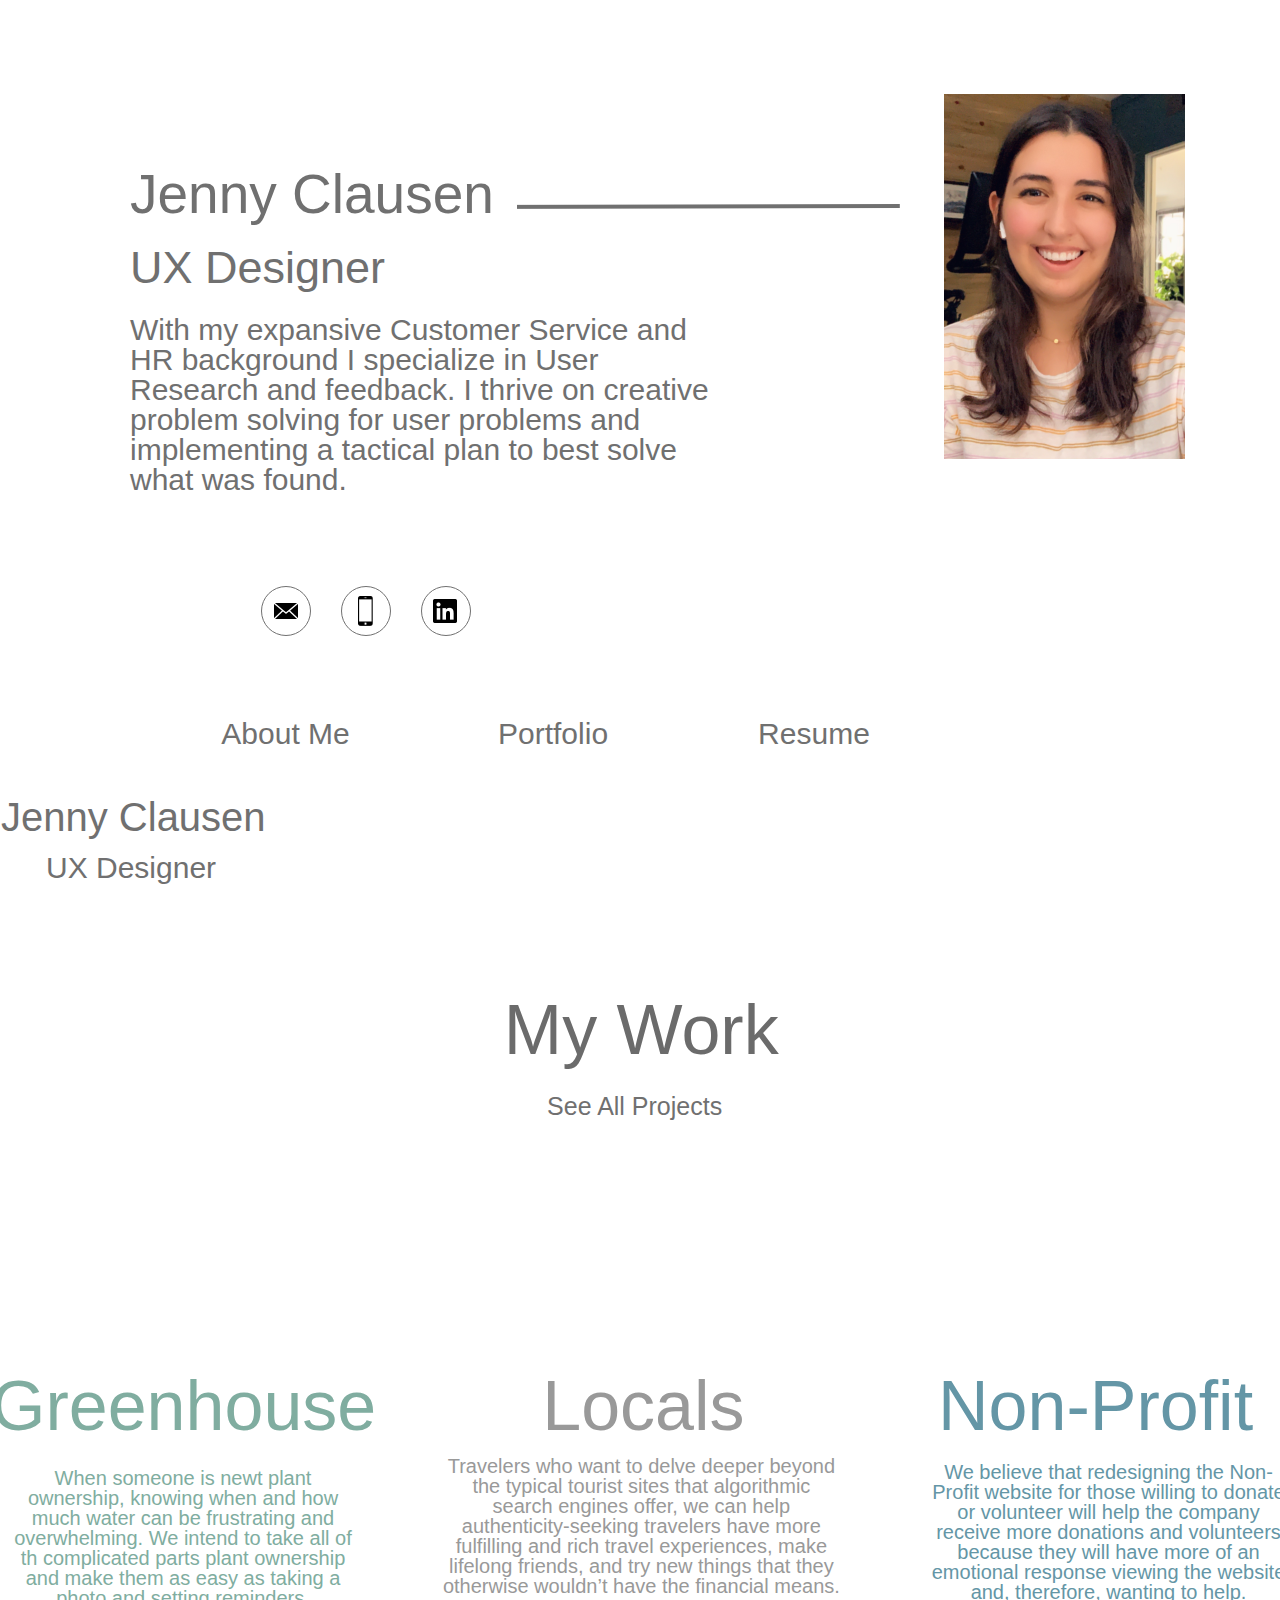
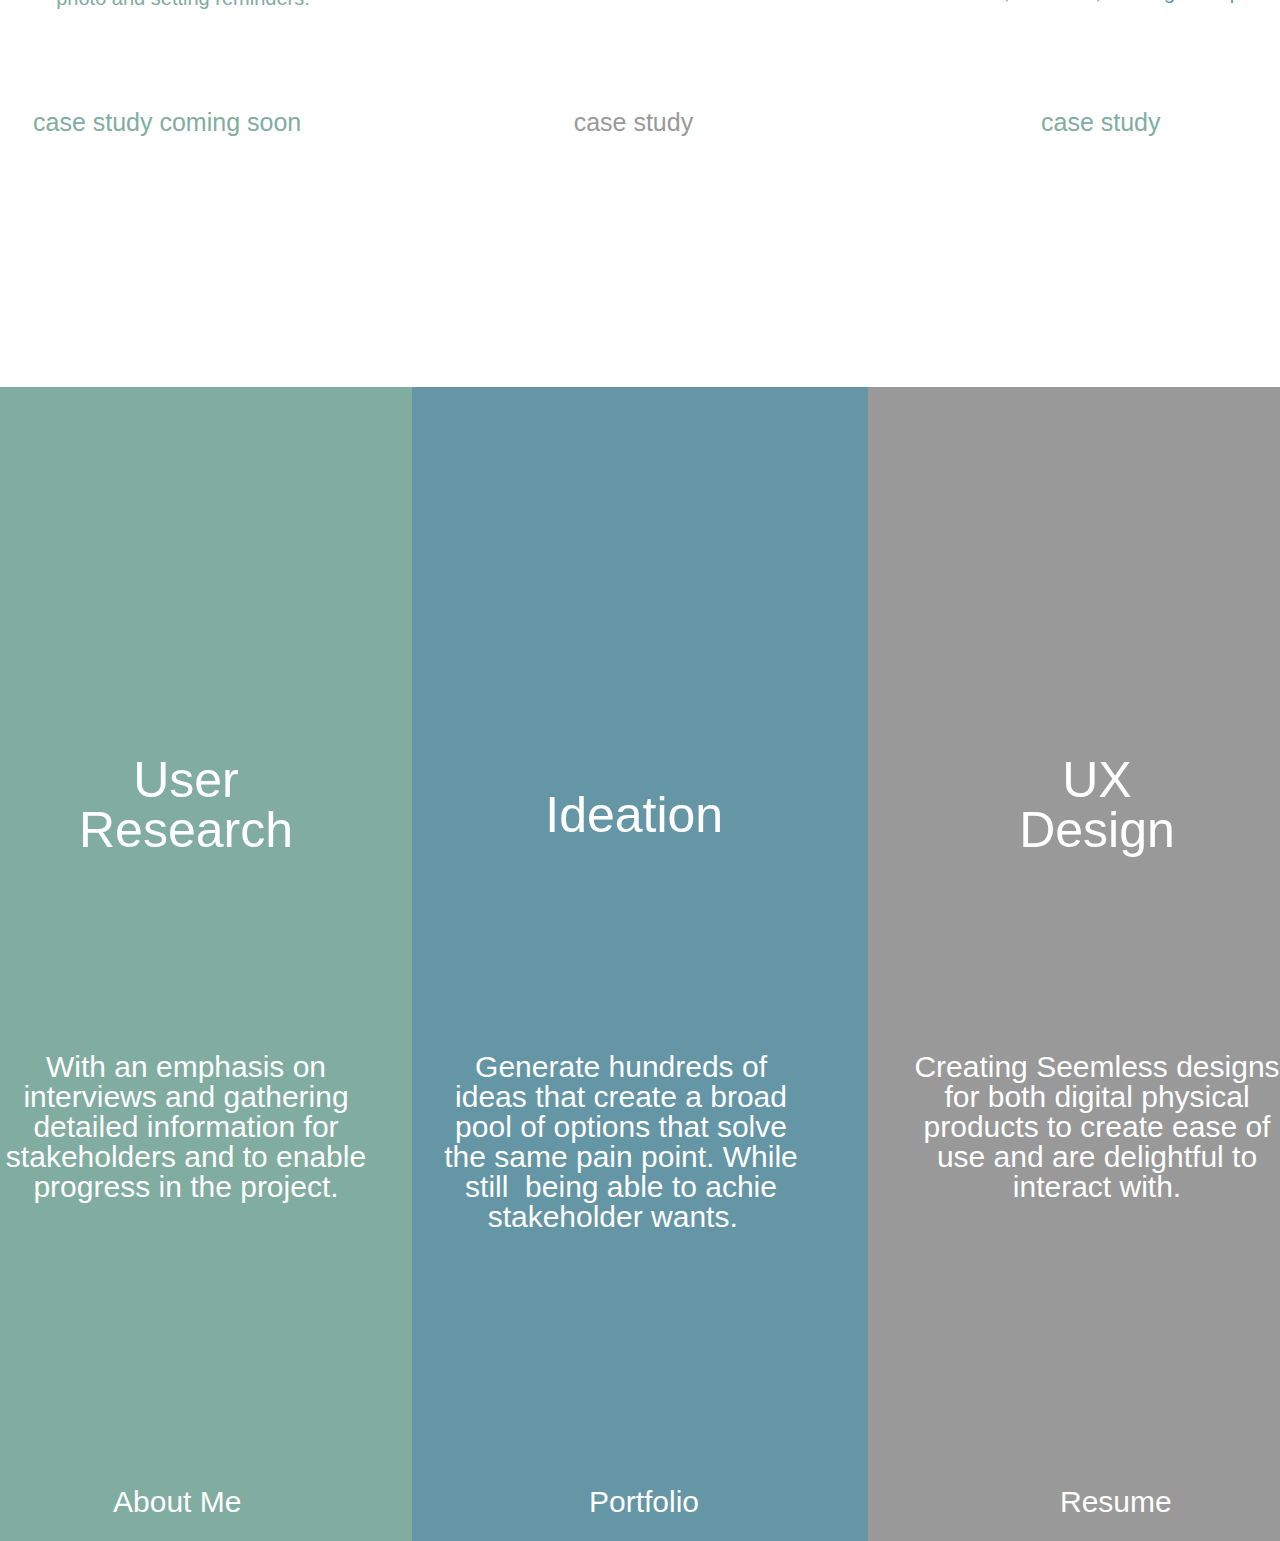
<file: index.html>
<!DOCTYPE html>
<html>
  <head>
    <meta charset="UTF-8" />
    <meta name="viewport" content="width=1366, maximum-scale=1.0" />
    <link rel="shortcut icon" type="image/png" href="https://animaproject.s3.amazonaws.com/home/favicon.png" />
    <meta name="og:type" content="website" />
    <meta name="twitter:card" content="photo" />
    <link rel="stylesheet" type="text/css" href="css/style.css" />
    <script src="https://ajax.googleapis.com/ajax/libs/jquery/3.5.1/jquery.min.js"></script>
    <style>
      @font-face { 
        font-family: "HelveticaNeue-Regular";
        font-style: normal;
        font-weight: 400;
        src: url("https://anima-uploads.s3.amazonaws.com/5cf8ce54520dfb8030e86611/HelveticaNeue-Regular.ttf")
          format("truetype");
      }

      .component-wrapper a,
      .screen a {
        text-decoration: none;
        display: contents;
      }

      .full-width-a {
        width: 100%;
      }

      .full-height-a {
        height: 100%;
      }

      .screen textarea:focus,
      .screen input:focus {
        outline: none;
      }

      .screen *,
      .component-wrapper * {
        box-sizing: border-box;
      }

      .screen div {
        -webkit-text-size-adjust: none;
      }

      .container-center-vertical,
      .container-center-horizontal {
        pointer-events: none;
        display: flex;
        flex-direction: row;
        padding: 0;
        margin: 0;
      }

      .container-center-vertical {
        align-items: center;
        height: 100%;
      }

      .container-center-horizontal {
        justify-content: center;
        width: 100%;
      }

      .container-center-vertical > *,
      .container-center-horizontal > * {
        pointer-events: auto;
        flex-shrink: 0;
      }

      .component-wrapper,
      .screen {
        overflow-wrap: break-word;
        word-wrap: break-word;
        word-break: break-all;
        word-break: break-word;
      }

      .auto-animated div {
        opacity: 0;
        position: absolute;
        --z-index: -1;
      }

      .auto-animated .container-center-vertical,
      .auto-animated .container-center-horizontal {
        opacity: 1;
      }

      .overlay {
        position: absolute;
        opacity: 0;
        display: none;
        top: 0;
        width: 100%;
        height: 100%;
        position: fixed;
      }

      .animate-appear {
        opacity: 0;
        display: block;
        animation: reveal 0.3s ease-in-out 1 normal forwards;
      }

      .animate-disappear {
        opacity: 1;
        display: block;
        animation: reveal 0.3s ease-in-out 1 reverse forwards;
      }

      .animate-nodelay {
        animation-delay: 0s;
      }

      @keyframes reveal {
        from {
          opacity: 0;
        }
        to {
          opacity: 1;
        }
      }
      .align-self-flex-start {
        align-self: flex-start;
      }
      .align-self-flex-end {
        align-self: flex-end;
      }
      .align-self-flex-center {
        align-self: center;
      }
      .valign-text-middle {
        display: flex;
        flex-direction: column;
        justify-content: center;
      }
      .valign-text-bottom {
        display: flex;
        flex-direction: column;
        justify-content: flex-end;
      }
      input:focus {
        outline: none;
      }
      .component-wrapper,
      .component-wrapper * {
        pointer-events: none;
      }

      .component-wrapper a *,
      .component-wrapper a,
      .component-wrapper input,
      .component-wrapper video,
      .component-wrapper iframe,
      .listeners-active,
      .listeners-active * {
        pointer-events: auto;
      }

      .hidden,
      .hidden * {
        visibility: hidden;
        pointer-events: none;
      }

      .smart-layers-pointers,
      .smart-layers-pointers * {
        pointer-events: auto;
        visibility: visible;
      }

      .component-wrapper.not-ready,
      .component-wrapper.not-ready * {
        visibility: hidden !important;
      }

      .listeners-active-click,
      .listeners-active-click * {
        cursor: pointer;
      }
    </style>
    <meta name="author" content="AnimaApp.com - Design to code, Automated." />
  </head>
  <body style="margin: 0; background: rgba(255, 255, 255, 1)">
    <span id="circle" class="circle"></span>
    <input type="hidden" id="anPageName" name="page" value="web-1366-1" />
    <div class="container-center-horizontal">
      <div class="web-1366-1 screen">
        <div class="group-1-C61RwL">
          <img class="path-1-VyzZeT" src="img/path-1@1x.png" />
          <div class="jenny-clausen-VyzZeT animate-enter">Jenny Clausen</div>
          <div class="ux-designer-VyzZeT animate-enter1">UX Designer</div>
          <div class="with-my-ex--was-found-VyzZeT animate-enter2">
            With my expansive Customer Service and HR background I specialize in User Research and feedback. I thrive on
            creative problem solving for user problems and implementing a tactical plan to best solve what was found.
          </div>
          <img class="icon-zocial-email-VyzZeT animate-enter3" src="img/icon-zocial-email@1x.png" />
          <img class="icon-aweso-e-linkedin-VyzZeT animate-enter4" src="img/icon-awesome-linkedin@1x.png" />
          <div class="ellipse-1-VyzZeT border-1px-dove-gray animate-enter5"></div>
          <div class="ellipse-2-VyzZeT border-1px-dove-gray animate-enter6"></div>
          <div class="ellipse-3-VyzZeT border-1px-dove-gray animate-enter7"></div>
          <div class="component-2-2-VyzZeT">
            <div class="jenny-clausen-tDnmrH">Jenny Clausen</div>
            <div class="x1-tDnmrH"></div>
            <div class="ux-designer-tDnmrH">UX Designer</div>
          </div>
          <img class="icon-ionic-e-portrait-VyzZeT animate-enter8" src="img/icon-ionic-ios-phone-portrait@1x.png" />
          <div class="about-me-VyzZeT hoeflertext-regular-normal-dove-gray-30px">About Me</div>
          <div class="portfolio-VyzZeT hoeflertext-regular-normal-dove-gray-30px">Portfolio</div>
          <div class="resume-VyzZeT hoeflertext-regular-normal-dove-gray-30px">Resume</div>
          <div class="case-study-oming-soon-VyzZeT">case study coming soon</div>
          <div class="case-study-VyzZeT">case study</div>
          <div class="greenhouse-VyzZeT">Greenhouse</div>
          <div class="locals-VyzZeT">Locals</div>
          <div class="non-profit-VyzZeT">Non-Profit</div>
          <div class="when-someo--reminders-VyzZeT">
            When someone is newt plant ownership, knowing when and how much water can be frustrating and overwhelming.
            We intend to take all of th complicated parts plant ownership and make them as easy as taking a photo and
            setting reminders.
          </div>
          <div class="travelers---they-othe-VyzZeT">
            Travelers who want to delve deeper beyond the typical tourist sites that algorithmic search engines offer,
            we can help authenticity-seeking travelers have more fulfilling and rich travel experiences, make lifelong
            friends, and try new things that they otherwise wouldn’t have the financial means.
          </div>
          <div class="we-believe-ng-to-help-VyzZeT">
            We believe that redesigning the Non-Profit website for those willing to donate or volunteer will help the
            company receive more donations and volunteers because they will have more of an emotional response viewing
            the website and, therefore, wanting to help.
          </div>
          <div class="my-work-VyzZeT">My Work</div>
          <div class="see-all-projects-VyzZeT">See All Projects</div>
          <div class="rectangle-24-VyzZeT"></div>
          <div class="rectangle-23-VyzZeT"></div>
          <div class="rectangle-22-VyzZeT"></div>
          <div class="user-research-VyzZeT kufistandardgk-regular-normal-white-50px">User Research</div>
          <div class="with-an-em-he-project-VyzZeT kufistandardgk-regular-normal-white-30px">
            With an emphasis on interviews and gathering detailed information for stakeholders and to enable progress in
            the project.
          </div>
          <div class="ideation-VyzZeT kufistandardgk-regular-normal-white-50px">Ideation</div>
          <div class="generate-h-lder-wants-VyzZeT kufistandardgk-regular-normal-white-30px">
            Generate hundreds of ideas that create a broad pool of options that solve the same pain point. While
            still&nbsp;&nbsp;being able to achie stakeholder wants.&nbsp;&nbsp;
          </div>
          <div class="ux-design-VyzZeT kufistandardgk-regular-normal-white-50px">UX Design</div>
          <div class="creating-s-eract-with-VyzZeT kufistandardgk-regular-normal-white-30px">
            Creating Seemless designs for both digital physical products to create ease of use and are delightful to
            interact with.
          </div>
          <div class="case-study-ri4jeA">case study</div>
          <img class="mask-group-14-VyzZeT" src="img/mask-group-14@1x.png" />
        </div>
        <div class="portfolio-C61RwL hoeflertext-regular-normal-white-30px">Portfolio</div>
        <div class="about-me-C61RwL hoeflertext-regular-normal-white-30px">About Me</div>
        <div class="resume-C61RwL hoeflertext-regular-normal-white-30px">Resume</div>
      </div>
    </div>
  </body>    
  <script src="js/index.js"></script>
</html>
</file>
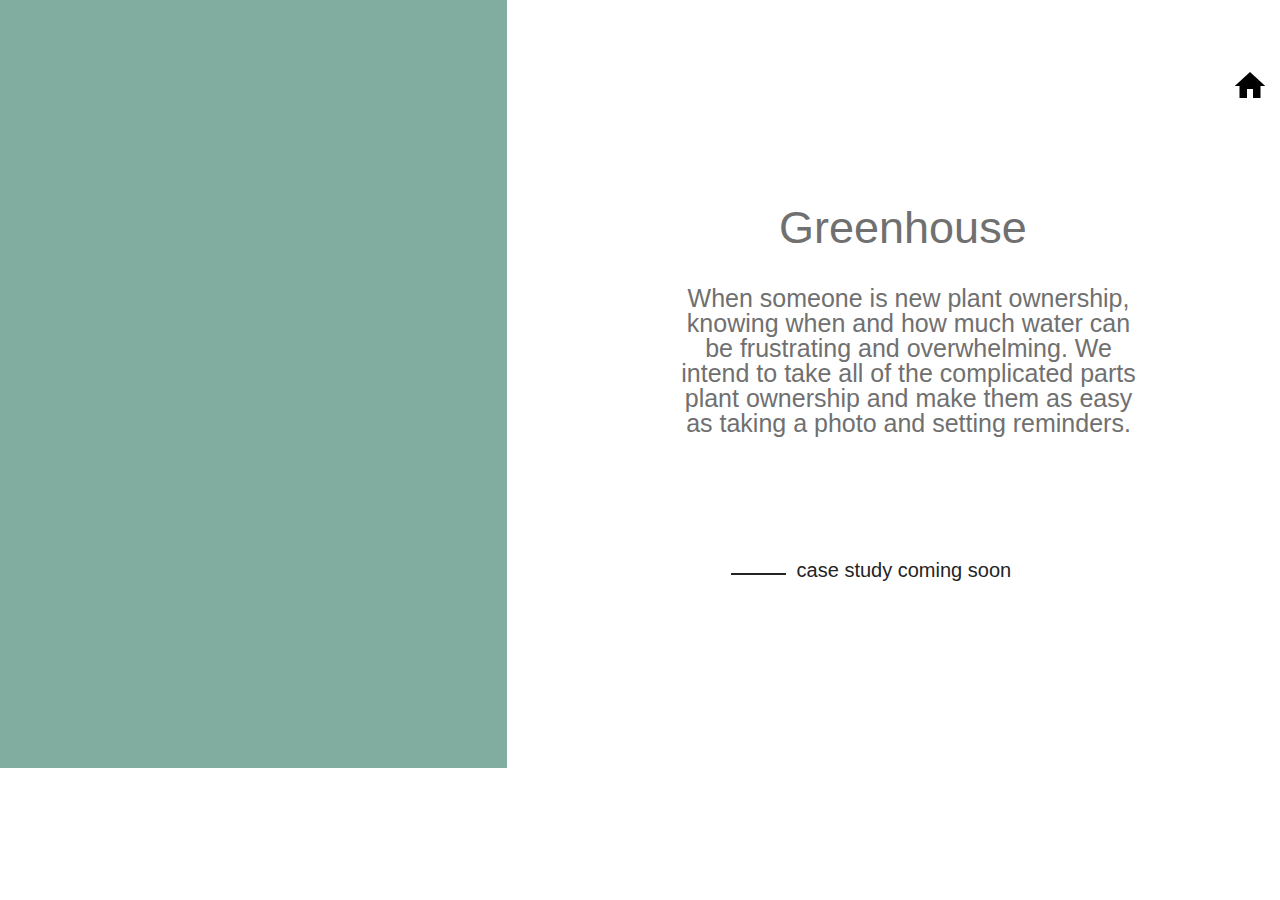
<file: greenhouse.html>
<!DOCTYPE html>
<html>
  <head>
    <meta charset="UTF-8" />
    <meta name="viewport" content="width=1366, maximum-scale=1.0" />
    <link rel="shortcut icon" type="image/png" href="https://animaproject.s3.amazonaws.com/home/favicon.png" />
    <meta name="og:type" content="website" />
    <meta name="twitter:card" content="photo" />
    <link rel="stylesheet" type="text/css" href="css/greenhouse.css" />
    <style>
      @font-face {
        font-family: "HelveticaNeue-Regular";
        font-style: normal;
        font-weight: 400;
        src: url("https://anima-uploads.s3.amazonaws.com/5cf8ce54520dfb8030e86611/HelveticaNeue-Regular.ttf")
          format("truetype");
      }

      .component-wrapper a,
      .screen a {
        text-decoration: none;
        display: contents;
      }

      .full-width-a {
        width: 100%;
      }

      .full-height-a {
        height: 100%;
      }

      .screen textarea:focus,
      .screen input:focus {
        outline: none;
      }

      .screen *,
      .component-wrapper * {
        box-sizing: border-box;
      }

      .screen div {
        -webkit-text-size-adjust: none;
      }

      .container-center-vertical,
      .container-center-horizontal {
        pointer-events: none;
        display: flex;
        flex-direction: row;
        padding: 0;
        margin: 0;
      }

      .container-center-vertical {
        align-items: center;
        height: 100%;
      }

      .container-center-horizontal {
        justify-content: center;
        width: 100%;
      }

      .container-center-vertical > *,
      .container-center-horizontal > * {
        pointer-events: auto;
        flex-shrink: 0;
      }

      .component-wrapper,
      .screen {
        overflow-wrap: break-word;
        word-wrap: break-word;
        word-break: break-all;
        word-break: break-word;
      }

      .auto-animated div {
        opacity: 0;
        position: absolute;
        --z-index: -1;
      }

      .auto-animated .container-center-vertical,
      .auto-animated .container-center-horizontal {
        opacity: 1;
      }

      .overlay {
        position: absolute;
        opacity: 0;
        display: none;
        top: 0;
        width: 100%;
        height: 100%;
        position: fixed;
      }

      .animate-appear {
        opacity: 0;
        display: block;
        animation: reveal 0.3s ease-in-out 1 normal forwards;
      }

      .animate-disappear {
        opacity: 1;
        display: block;
        animation: reveal 0.3s ease-in-out 1 reverse forwards;
      }

      .animate-nodelay {
        animation-delay: 0s;
      }

      @keyframes reveal {
        from {
          opacity: 0;
        }
        to {
          opacity: 1;
        }
      }
      .align-self-flex-start {
        align-self: flex-start;
      }
      .align-self-flex-end {
        align-self: flex-end;
      }
      .align-self-flex-center {
        align-self: center;
      }
      .valign-text-middle {
        display: flex;
        flex-direction: column;
        justify-content: center;
      }
      .valign-text-bottom {
        display: flex;
        flex-direction: column;
        justify-content: flex-end;
      }
      input:focus {
        outline: none;
      }
      .component-wrapper,
      .component-wrapper * {
        pointer-events: none;
      }

      .component-wrapper a *,
      .component-wrapper a,
      .component-wrapper input,
      .component-wrapper video,
      .component-wrapper iframe,
      .listeners-active,
      .listeners-active * {
        pointer-events: auto;
      }

      .hidden,
      .hidden * {
        visibility: hidden;
        pointer-events: none;
      }

      .smart-layers-pointers,
      .smart-layers-pointers * {
        pointer-events: auto;
        visibility: visible;
      }

      .component-wrapper.not-ready,
      .component-wrapper.not-ready * {
        visibility: hidden !important;
      }

      .listeners-active-click,
      .listeners-active-click * {
        cursor: pointer;
      }
    </style>
    <meta name="author" content="AnimaApp.com - Design to code, Automated." />
  </head>
  <body style="margin: 0; background: rgba(255, 255, 255, 1)">
    <input type="hidden" id="anPageName" name="page" value="greenhouse" />
    <div class="container-center-horizontal">
      <div class="greenhouse screen">
        <div class="group-2-C61RwL">
          <div class="when-someo--reminders-zUixHA kufistandardgk-regular-normal-dove-gray-25px">
            When someone is new plant ownership, knowing when and how much water can be frustrating and overwhelming. We
            intend to take all of the complicated parts plant ownership and make them as easy as taking a photo and
            setting reminders.
          </div>
          <div class="greenhouse-zUixHA kufistandardgk-regular-normal-dove-gray-45px">Greenhouse</div>
          <div class="case-study-oming-soon-zUixHA kufistandardgk-regular-normal-shark-20px">
            case study coming soon
          </div>
          <img class="line-2-zUixHA" src="img/line-2@1x.png" />
          <img class="icon-material-home-zUixHA" src="img/icon-material-home-1@1x.png" />
          <div class="rectangle-22-zUixHA"></div>
        </div>
      </div>
    </div>
  </body>
</html>
</file>
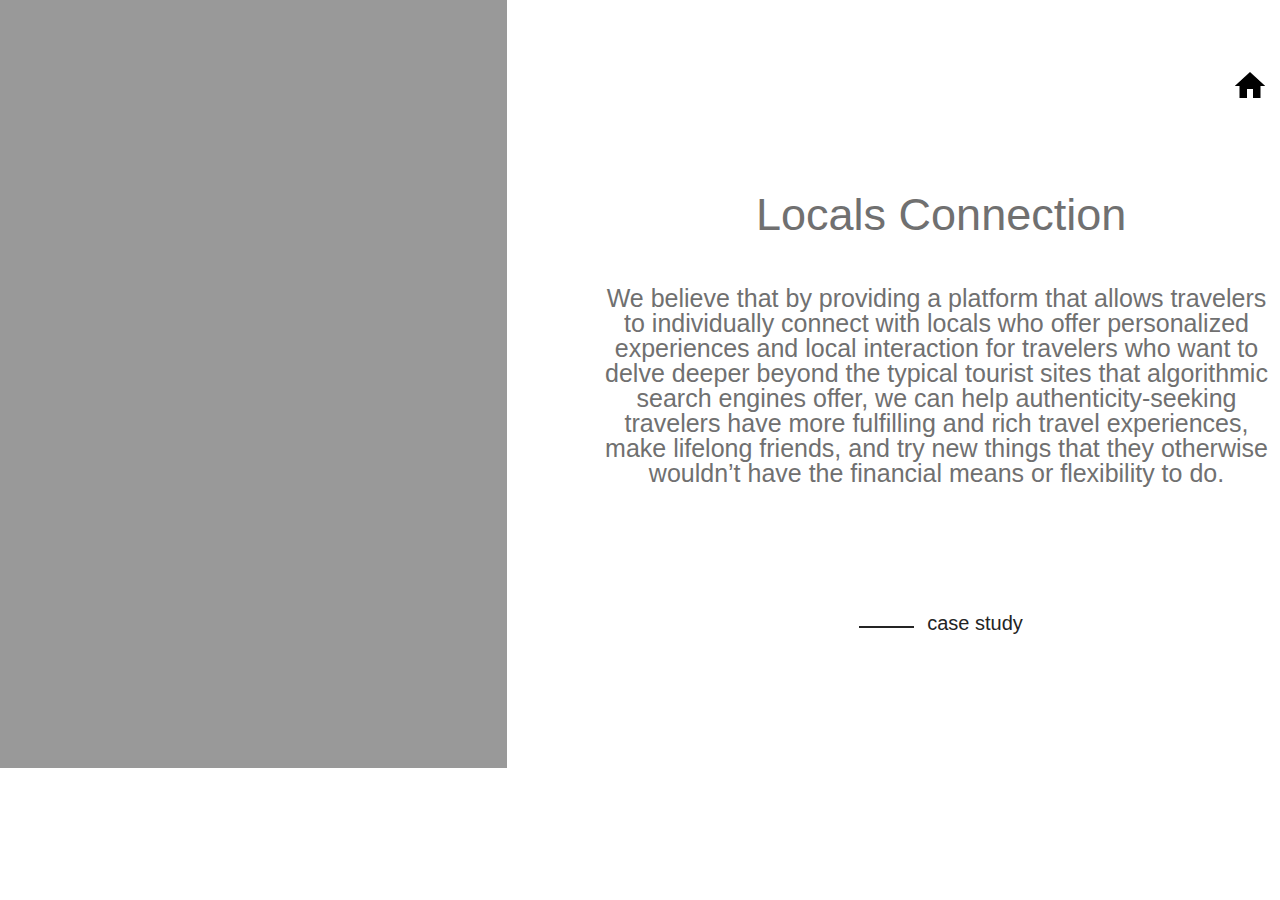
<file: locals.html>
<!DOCTYPE html>
<html>
  <head>
    <meta charset="UTF-8" />
    <meta name="viewport" content="width=1366, maximum-scale=1.0" />
    <link rel="shortcut icon" type="image/png" href="https://animaproject.s3.amazonaws.com/home/favicon.png" />
    <meta name="og:type" content="website" />
    <meta name="twitter:card" content="photo" />
    <link rel="stylesheet" type="text/css" href="css/locals.css" />
    <style>
      @font-face {
        font-family: "HelveticaNeue-Regular";
        font-style: normal;
        font-weight: 400;
        src: url("https://anima-uploads.s3.amazonaws.com/5cf8ce54520dfb8030e86611/HelveticaNeue-Regular.ttf")
          format("truetype");
      }

      .component-wrapper a,
      .screen a {
        text-decoration: none;
        display: contents;
      }

      .full-width-a {
        width: 100%;
      }

      .full-height-a {
        height: 100%;
      }

      .screen textarea:focus,
      .screen input:focus {
        outline: none;
      }

      .screen *,
      .component-wrapper * {
        box-sizing: border-box;
      }

      .screen div {
        -webkit-text-size-adjust: none;
      }

      .container-center-vertical,
      .container-center-horizontal {
        pointer-events: none;
        display: flex;
        flex-direction: row;
        padding: 0;
        margin: 0;
      }

      .container-center-vertical {
        align-items: center;
        height: 100%;
      }

      .container-center-horizontal {
        justify-content: center;
        width: 100%;
      }

      .container-center-vertical > *,
      .container-center-horizontal > * {
        pointer-events: auto;
        flex-shrink: 0;
      }

      .component-wrapper,
      .screen {
        overflow-wrap: break-word;
        word-wrap: break-word;
        word-break: break-all;
        word-break: break-word;
      }

      .auto-animated div {
        opacity: 0;
        position: absolute;
        --z-index: -1;
      }

      .auto-animated .container-center-vertical,
      .auto-animated .container-center-horizontal {
        opacity: 1;
      }

      .overlay {
        position: absolute;
        opacity: 0;
        display: none;
        top: 0;
        width: 100%;
        height: 100%;
        position: fixed;
      }

      .animate-appear {
        opacity: 0;
        display: block;
        animation: reveal 0.3s ease-in-out 1 normal forwards;
      }

      .animate-disappear {
        opacity: 1;
        display: block;
        animation: reveal 0.3s ease-in-out 1 reverse forwards;
      }

      .animate-nodelay {
        animation-delay: 0s;
      }

      @keyframes reveal {
        from {
          opacity: 0;
        }
        to {
          opacity: 1;
        }
      }
      .align-self-flex-start {
        align-self: flex-start;
      }
      .align-self-flex-end {
        align-self: flex-end;
      }
      .align-self-flex-center {
        align-self: center;
      }
      .valign-text-middle {
        display: flex;
        flex-direction: column;
        justify-content: center;
      }
      .valign-text-bottom {
        display: flex;
        flex-direction: column;
        justify-content: flex-end;
      }
      input:focus {
        outline: none;
      }
      .component-wrapper,
      .component-wrapper * {
        pointer-events: none;
      }

      .component-wrapper a *,
      .component-wrapper a,
      .component-wrapper input,
      .component-wrapper video,
      .component-wrapper iframe,
      .listeners-active,
      .listeners-active * {
        pointer-events: auto;
      }

      .hidden,
      .hidden * {
        visibility: hidden;
        pointer-events: none;
      }

      .smart-layers-pointers,
      .smart-layers-pointers * {
        pointer-events: auto;
        visibility: visible;
      }

      .component-wrapper.not-ready,
      .component-wrapper.not-ready * {
        visibility: hidden !important;
      }

      .listeners-active-click,
      .listeners-active-click * {
        cursor: pointer;
      }
    </style>
    <meta name="author" content="AnimaApp.com - Design to code, Automated." />
  </head>
  <body style="margin: 0; background: rgba(255, 255, 255, 1)">
    <input type="hidden" id="anPageName" name="page" value="locals" />
    <div class="container-center-horizontal">
      <div class="locals screen">
        <div class="group-3-C61RwL">
          <div class="locals-connection-hvAGCq kufistandardgk-regular-normal-dove-gray-45px">Locals Connection</div>
          <div class="we-believe-arch-engin-hvAGCq kufistandardgk-regular-normal-dove-gray-25px">
            We believe that by providing a platform that allows travelers to individually connect with locals who offer
            personalized experiences and local interaction for travelers who want to delve deeper beyond the typical
            tourist sites that algorithmic search engines offer, we can help authenticity-seeking travelers have more
            fulfilling and rich travel experiences, make lifelong friends, and try new things that they otherwise
            wouldn’t have the financial means or flexibility to do.
          </div>
          <div class="case-study-hvAGCq kufistandardgk-regular-normal-shark-20px">case study</div>
          <img class="line-4-hvAGCq" src="img/line-2@1x.png" />
          <img class="icon-material-home-hvAGCq" src="img/icon-material-home-1@1x.png" />
          <div class="rectangle-24-hvAGCq"></div>
        </div>
      </div>
    </div>
  </body>
</html>
</file>
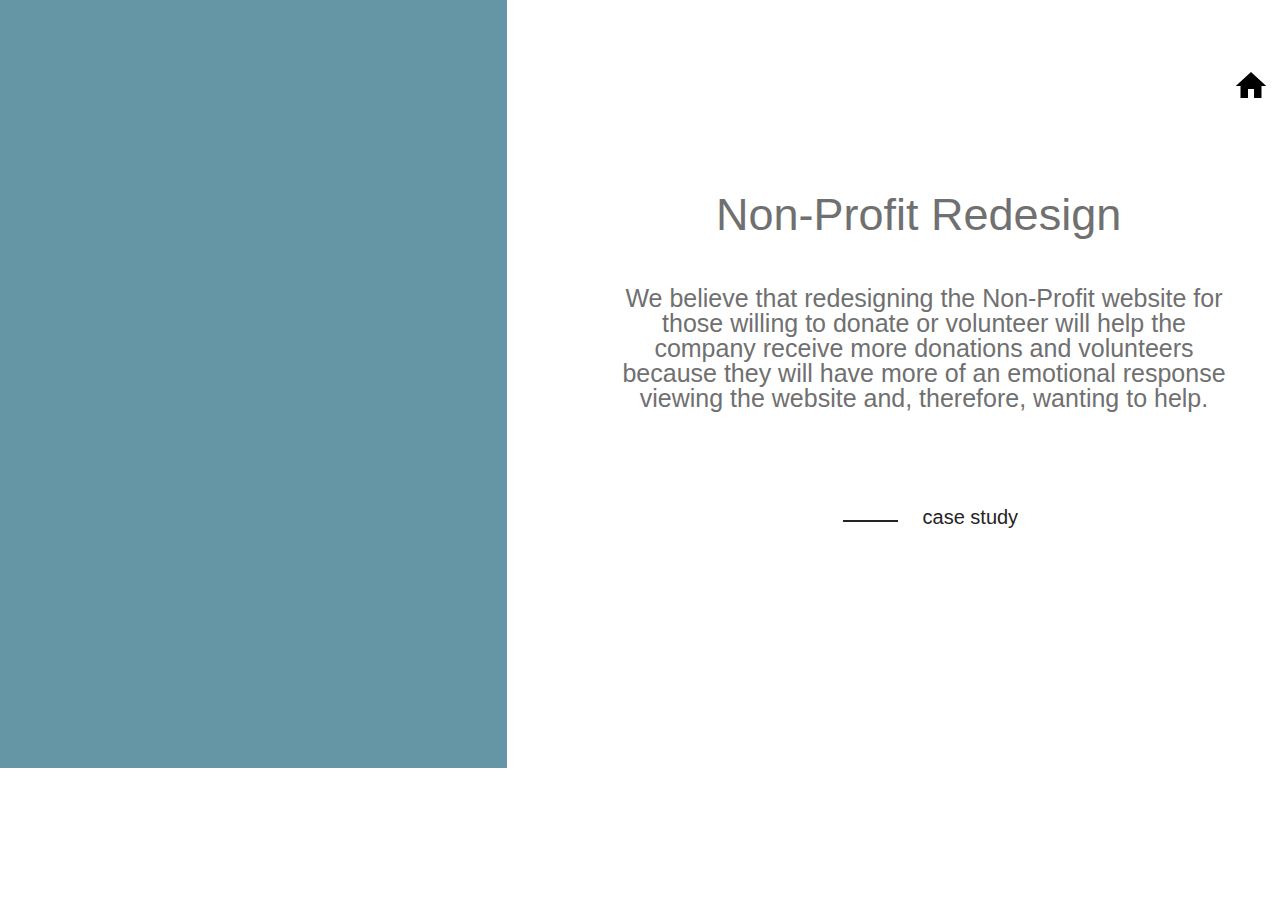
<file: non-profit.html>
<!DOCTYPE html>
<html>
  <head>
    <meta charset="UTF-8" />
    <meta name="viewport" content="width=1366, maximum-scale=1.0" />
    <link rel="shortcut icon" type="image/png" href="https://animaproject.s3.amazonaws.com/home/favicon.png" />
    <meta name="og:type" content="website" />
    <meta name="twitter:card" content="photo" />
    <link rel="stylesheet" type="text/css" href="css/non-profit.css" />
    <style>
      @font-face {
        font-family: "HelveticaNeue-Regular";
        font-style: normal;
        font-weight: 400;
        src: url("https://anima-uploads.s3.amazonaws.com/5cf8ce54520dfb8030e86611/HelveticaNeue-Regular.ttf")
          format("truetype");
      }

      .component-wrapper a,
      .screen a {
        text-decoration: none;
        display: contents;
      }

      .full-width-a {
        width: 100%;
      }

      .full-height-a {
        height: 100%;
      }

      .screen textarea:focus,
      .screen input:focus {
        outline: none;
      }

      .screen *,
      .component-wrapper * {
        box-sizing: border-box;
      }

      .screen div {
        -webkit-text-size-adjust: none;
      }

      .container-center-vertical,
      .container-center-horizontal {
        pointer-events: none;
        display: flex;
        flex-direction: row;
        padding: 0;
        margin: 0;
      }

      .container-center-vertical {
        align-items: center;
        height: 100%;
      }

      .container-center-horizontal {
        justify-content: center;
        width: 100%;
      }

      .container-center-vertical > *,
      .container-center-horizontal > * {
        pointer-events: auto;
        flex-shrink: 0;
      }

      .component-wrapper,
      .screen {
        overflow-wrap: break-word;
        word-wrap: break-word;
        word-break: break-all;
        word-break: break-word;
      }

      .auto-animated div {
        opacity: 0;
        position: absolute;
        --z-index: -1;
      }

      .auto-animated .container-center-vertical,
      .auto-animated .container-center-horizontal {
        opacity: 1;
      }

      .overlay {
        position: absolute;
        opacity: 0;
        display: none;
        top: 0;
        width: 100%;
        height: 100%;
        position: fixed;
      }

      .animate-appear {
        opacity: 0;
        display: block;
        animation: reveal 0.3s ease-in-out 1 normal forwards;
      }

      .animate-disappear {
        opacity: 1;
        display: block;
        animation: reveal 0.3s ease-in-out 1 reverse forwards;
      }

      .animate-nodelay {
        animation-delay: 0s;
      }

      @keyframes reveal {
        from {
          opacity: 0;
        }
        to {
          opacity: 1;
        }
      }
      .align-self-flex-start {
        align-self: flex-start;
      }
      .align-self-flex-end {
        align-self: flex-end;
      }
      .align-self-flex-center {
        align-self: center;
      }
      .valign-text-middle {
        display: flex;
        flex-direction: column;
        justify-content: center;
      }
      .valign-text-bottom {
        display: flex;
        flex-direction: column;
        justify-content: flex-end;
      }
      input:focus {
        outline: none;
      }
      .component-wrapper,
      .component-wrapper * {
        pointer-events: none;
      }

      .component-wrapper a *,
      .component-wrapper a,
      .component-wrapper input,
      .component-wrapper video,
      .component-wrapper iframe,
      .listeners-active,
      .listeners-active * {
        pointer-events: auto;
      }

      .hidden,
      .hidden * {
        visibility: hidden;
        pointer-events: none;
      }

      .smart-layers-pointers,
      .smart-layers-pointers * {
        pointer-events: auto;
        visibility: visible;
      }

      .component-wrapper.not-ready,
      .component-wrapper.not-ready * {
        visibility: hidden !important;
      }

      .listeners-active-click,
      .listeners-active-click * {
        cursor: pointer;
      }
    </style>
    <meta name="author" content="AnimaApp.com - Design to code, Automated." />
  </head>
  <body style="margin: 0; background: rgba(255, 255, 255, 1)">
    <input type="hidden" id="anPageName" name="page" value="non-profit" />
    <div class="container-center-horizontal">
      <div class="non-profit screen">
        <div class="group-4-C61RwL">
          <div class="non-profit-redesign-KOsP6k kufistandardgk-regular-normal-dove-gray-45px">Non-Profit Redesign</div>
          <div class="we-believe-ng-to-help-KOsP6k kufistandardgk-regular-normal-dove-gray-25px">
            We believe that redesigning the Non-Profit website for those willing to donate or volunteer will help the
            company receive more donations and volunteers because they will have more of an emotional response viewing
            the website and, therefore, wanting to help.
          </div>
          <div class="case-study-KOsP6k kufistandardgk-regular-normal-shark-20px">case study</div>
          <img class="line-3-KOsP6k" src="img/line-2@1x.png" />
          <img class="icon-material-home-KOsP6k" src="img/icon-material-home-1@1x.png" />
          <div class="rectangle-23-KOsP6k"></div>
        </div>
      </div>
    </div>
  </body>
</html>
</file>
<file: css/greenhouse.css>
/* screen - greenhouse */

.border-1px-dove-gray {
  border: 1px solid var(--dove-gray);
}
.greenhouse {
  background-color: var(--white);
  height: 768px;
  overflow: hidden;
  overflow-x: hidden;
  position: relative;
  width: 1366px;
}
.greenhouse .case-study-oming-soon-zUixHA {
  background-color: transparent;
  bottom: calc(24.12% - 7px);
  height: 30px;
  letter-spacing: 0.00px;
  line-height: 20px;
  position: absolute;
  right: calc(22.51% - 50px);
  text-align: left;
  width: 224px;
}
.greenhouse .greenhouse-zUixHA {
  background-color: transparent;
  height: 47px;
  letter-spacing: 0.00px;
  line-height: 45px;
  position: absolute;
  right: calc(21.56% - 56px);
  text-align: left;
  top: calc(28.43% - 13px);
  white-space: nowrap;
  width: 260px;
}
.greenhouse .group-2-C61RwL {
  background-color: transparent;
  height: 768px;
  left: 0px;
  position: relative;
  top: 0px;
  width: 1308px;
}
.greenhouse .icon-material-home-zUixHA {
  background-color: transparent;
  height: 26px;
  position: absolute;
  right: 0px;
  top: 72px;
  width: 30px;
}
.greenhouse .line-2-zUixHA {
  background-color: transparent;
  bottom: calc(25.20% - 1px);
  height: 2px;
  position: absolute;
  right: calc(38.23% - 21px);
  width: 55px;
}
.greenhouse .rectangle-22-zUixHA {
  background-color: var(--acapulco);
  height: 100%;
  left: 0px;
  position: absolute;
  top: 0px;
  width: 550px;
}
.greenhouse .when-someo--reminders-zUixHA {
  background-color: transparent;
  bottom: calc(45.83% - 110px);
  height: 240px;
  letter-spacing: 0.00px;
  line-height: 25px;
  position: absolute;
  right: 121px;
  text-align: center;
  width: 471px;
}
.hoeflertext-regular-normal-dove-gray-30px {
  color: var(--dove-gray);
  font-family: 'HoeflerText-Regular', Helvetica, Arial, serif;
  font-size: 30px;
  font-style: normal;
  font-weight: 400;
}
.hoeflertext-regular-normal-white-30px {
  color: var(--white);
  font-family: 'HoeflerText-Regular', Helvetica, Arial, serif;
  font-size: 30px;
  font-style: normal;
  font-weight: 400;
}
.kufistandardgk-normal-dove-gray-15px {
  color: var(--dove-gray);
  font-family: "KufiStandardGK", Helvetica, Arial, serif;
  font-size: 15px;
}
.kufistandardgk-regular-normal-black-15px {
  color: var(--black);
  font-family: 'KufiStandardGK-Regular', Helvetica, Arial, serif;
  font-size: 15px;
  font-style: normal;
  font-weight: 400;
}
.kufistandardgk-regular-normal-dove-gray-15px {
  color: var(--dove-gray);
  font-family: 'KufiStandardGK-Regular', Helvetica, Arial, serif;
  font-size: 15px;
  font-style: normal;
  font-weight: 400;
}
.kufistandardgk-regular-normal-dove-gray-25px {
  color: var(--dove-gray);
  font-family: 'KufiStandardGK-Regular', Helvetica, Arial, serif;
  font-size: 25px;
  font-style: normal;
  font-weight: 400;
}
.kufistandardgk-regular-normal-dove-gray-45px {
  color: var(--dove-gray);
  font-family: 'KufiStandardGK-Regular', Helvetica, Arial, serif;
  font-size: 45px;
  font-style: normal;
  font-weight: 400;
}
.kufistandardgk-regular-normal-shark-20px {
  color: var(--shark);
  font-family: 'KufiStandardGK-Regular', Helvetica, Arial, serif;
  font-size: 20px;
  font-style: normal;
  font-weight: 400;
}
.kufistandardgk-regular-normal-white-30px {
  color: var(--white);
  font-family: 'KufiStandardGK-Regular', Helvetica, Arial, serif;
  font-size: 30px;
  font-style: normal;
  font-weight: 400;
}
.kufistandardgk-regular-normal-white-50px {
  color: var(--white);
  font-family: 'KufiStandardGK-Regular', Helvetica, Arial, serif;
  font-size: 50px;
  font-style: normal;
  font-weight: 400;
}
:root {
  --acapulco: rgba(128,173,160,1.0);
  --black: rgba(0,0,0,1.0);
  --dove-gray: rgba(112,112,112,1.0);
  --gothic: rgba(100,150,166,1.0);
  --mountain-mist: rgba(153,153,153,1.0);
  --shark: rgba(36,36,36,1.0);
  --tradewind: rgba(82,169,171,1.0);
  --white: rgba(255,255,255,1.0);
}
</file>
<file: css/locals.css>
/* screen - locals */

.border-1px-dove-gray {
  border: 1px solid var(--dove-gray);
}
.hoeflertext-regular-normal-dove-gray-30px {
  color: var(--dove-gray);
  font-family: 'HoeflerText-Regular', Helvetica, Arial, serif;
  font-size: 30px;
  font-style: normal;
  font-weight: 400;
}
.hoeflertext-regular-normal-white-30px {
  color: var(--white);
  font-family: 'HoeflerText-Regular', Helvetica, Arial, serif;
  font-size: 30px;
  font-style: normal;
  font-weight: 400;
}
.kufistandardgk-normal-dove-gray-15px {
  color: var(--dove-gray);
  font-family: "KufiStandardGK", Helvetica, Arial, serif;
  font-size: 15px;
}
.kufistandardgk-regular-normal-black-15px {
  color: var(--black);
  font-family: 'KufiStandardGK-Regular', Helvetica, Arial, serif;
  font-size: 15px;
  font-style: normal;
  font-weight: 400;
}
.kufistandardgk-regular-normal-dove-gray-15px {
  color: var(--dove-gray);
  font-family: 'KufiStandardGK-Regular', Helvetica, Arial, serif;
  font-size: 15px;
  font-style: normal;
  font-weight: 400;
}
.kufistandardgk-regular-normal-dove-gray-25px {
  color: var(--dove-gray);
  font-family: 'KufiStandardGK-Regular', Helvetica, Arial, serif;
  font-size: 25px;
  font-style: normal;
  font-weight: 400;
}
.kufistandardgk-regular-normal-dove-gray-45px {
  color: var(--dove-gray);
  font-family: 'KufiStandardGK-Regular', Helvetica, Arial, serif;
  font-size: 45px;
  font-style: normal;
  font-weight: 400;
}
.kufistandardgk-regular-normal-shark-20px {
  color: var(--shark);
  font-family: 'KufiStandardGK-Regular', Helvetica, Arial, serif;
  font-size: 20px;
  font-style: normal;
  font-weight: 400;
}
.kufistandardgk-regular-normal-white-30px {
  color: var(--white);
  font-family: 'KufiStandardGK-Regular', Helvetica, Arial, serif;
  font-size: 30px;
  font-style: normal;
  font-weight: 400;
}
.kufistandardgk-regular-normal-white-50px {
  color: var(--white);
  font-family: 'KufiStandardGK-Regular', Helvetica, Arial, serif;
  font-size: 50px;
  font-style: normal;
  font-weight: 400;
}
.locals {
  background-color: var(--white);
  height: 768px;
  overflow: hidden;
  overflow-x: hidden;
  position: relative;
  width: 1366px;
}
.locals .case-study-hvAGCq {
  background-color: transparent;
  bottom: calc(16.94% - 5px);
  height: 30px;
  letter-spacing: 0.00px;
  line-height: 20px;
  position: absolute;
  right: calc(19.44% - 21px);
  text-align: left;
  width: 107px;
}
.locals .group-3-C61RwL {
  background-color: transparent;
  height: 768px;
  left: 0px;
  position: relative;
  top: 0px;
  width: 1311px;
}
.locals .icon-material-home-hvAGCq {
  background-color: transparent;
  height: 26px;
  position: absolute;
  right: 3px;
  top: 72px;
  width: 30px;
}
.locals .line-4-hvAGCq {
  background-color: transparent;
  bottom: 140px;
  height: 2px;
  position: absolute;
  right: calc(28.18% - 15px);
  width: 55px;
}
.locals .locals-connection-hvAGCq {
  background-color: transparent;
  height: 65px;
  letter-spacing: 0.00px;
  line-height: 45px;
  position: absolute;
  right: 60px;
  text-align: left;
  top: calc(27.31% - 18px);
  width: 452px;
}
.locals .rectangle-24-hvAGCq {
  background-color: var(--mountain-mist);
  height: 100%;
  left: 0px;
  position: absolute;
  top: 0px;
  width: 550px;
}
.locals .we-believe-arch-engin-hvAGCq {
  background-color: transparent;
  bottom: calc(39.15% - 117px);
  height: 298px;
  letter-spacing: 0.00px;
  line-height: 25px;
  position: absolute;
  right: -2px;
  text-align: center;
  width: 667px;
}
:root {
  --acapulco: rgba(128,173,160,1.0);
  --black: rgba(0,0,0,1.0);
  --dove-gray: rgba(112,112,112,1.0);
  --gothic: rgba(100,150,166,1.0);
  --mountain-mist: rgba(153,153,153,1.0);
  --shark: rgba(36,36,36,1.0);
  --tradewind: rgba(82,169,171,1.0);
  --white: rgba(255,255,255,1.0);
}
</file>
<file: css/non-profit.css>
/* screen - non-profit */

.border-1px-dove-gray {
  border: 1px solid var(--dove-gray);
}
.hoeflertext-regular-normal-dove-gray-30px {
  color: var(--dove-gray);
  font-family: 'HoeflerText-Regular', Helvetica, Arial, serif;
  font-size: 30px;
  font-style: normal;
  font-weight: 400;
}
.hoeflertext-regular-normal-white-30px {
  color: var(--white);
  font-family: 'HoeflerText-Regular', Helvetica, Arial, serif;
  font-size: 30px;
  font-style: normal;
  font-weight: 400;
}
.kufistandardgk-normal-dove-gray-15px {
  color: var(--dove-gray);
  font-family: "KufiStandardGK", Helvetica, Arial, serif;
  font-size: 15px;
}
.kufistandardgk-regular-normal-black-15px {
  color: var(--black);
  font-family: 'KufiStandardGK-Regular', Helvetica, Arial, serif;
  font-size: 15px;
  font-style: normal;
  font-weight: 400;
}
.kufistandardgk-regular-normal-dove-gray-15px {
  color: var(--dove-gray);
  font-family: 'KufiStandardGK-Regular', Helvetica, Arial, serif;
  font-size: 15px;
  font-style: normal;
  font-weight: 400;
}
.kufistandardgk-regular-normal-dove-gray-25px {
  color: var(--dove-gray);
  font-family: 'KufiStandardGK-Regular', Helvetica, Arial, serif;
  font-size: 25px;
  font-style: normal;
  font-weight: 400;
}
.kufistandardgk-regular-normal-dove-gray-45px {
  color: var(--dove-gray);
  font-family: 'KufiStandardGK-Regular', Helvetica, Arial, serif;
  font-size: 45px;
  font-style: normal;
  font-weight: 400;
}
.kufistandardgk-regular-normal-shark-20px {
  color: var(--shark);
  font-family: 'KufiStandardGK-Regular', Helvetica, Arial, serif;
  font-size: 20px;
  font-style: normal;
  font-weight: 400;
}
.kufistandardgk-regular-normal-white-30px {
  color: var(--white);
  font-family: 'KufiStandardGK-Regular', Helvetica, Arial, serif;
  font-size: 30px;
  font-style: normal;
  font-weight: 400;
}
.kufistandardgk-regular-normal-white-50px {
  color: var(--white);
  font-family: 'KufiStandardGK-Regular', Helvetica, Arial, serif;
  font-size: 50px;
  font-style: normal;
  font-weight: 400;
}
.non-profit {
  background-color: var(--white);
  height: 768px;
  overflow: hidden;
  overflow-x: hidden;
  position: relative;
  width: 1366px;
}
.non-profit .case-study-KOsP6k {
  background-color: transparent;
  bottom: calc(31.30% - 9px);
  height: 30px;
  letter-spacing: 0.00px;
  line-height: 20px;
  position: absolute;
  right: calc(19.90% - 20px);
  text-align: left;
  width: 103px;
}
.non-profit .group-4-C61RwL {
  background-color: transparent;
  height: 768px;
  left: 0px;
  position: relative;
  top: 0px;
  width: 1309px;
}
.non-profit .icon-material-home-KOsP6k {
  background-color: transparent;
  height: 26px;
  position: absolute;
  right: 0px;
  top: 72px;
  width: 30px;
}
.non-profit .line-3-KOsP6k {
  background-color: transparent;
  bottom: calc(32.11% - 1px);
  height: 2px;
  position: absolute;
  right: calc(29.31% - 16px);
  width: 55px;
}
.non-profit .non-profit-redesign-KOsP6k {
  background-color: transparent;
  height: 65px;
  letter-spacing: 0.00px;
  line-height: 45px;
  position: absolute;
  right: 134px;
  text-align: left;
  top: calc(27.31% - 18px);
  width: 416px;
}
.non-profit .rectangle-23-KOsP6k {
  background-color: var(--gothic);
  height: 100%;
  left: 0px;
  position: absolute;
  top: 0px;
  width: 550px;
}
.non-profit .we-believe-ng-to-help-KOsP6k {
  background-color: transparent;
  height: 192px;
  letter-spacing: 0.00px;
  line-height: 25px;
  position: absolute;
  right: 34px;
  text-align: center;
  top: calc(49.65% - 95px);
  width: 616px;
}
:root {
  --acapulco: rgba(128,173,160,1.0);
  --black: rgba(0,0,0,1.0);
  --dove-gray: rgba(112,112,112,1.0);
  --gothic: rgba(100,150,166,1.0);
  --mountain-mist: rgba(153,153,153,1.0);
  --shark: rgba(36,36,36,1.0);
  --tradewind: rgba(82,169,171,1.0);
  --white: rgba(255,255,255,1.0);
}
</file>
<file: css/style.css>
.animate-enter {
  animation: animate-enter-frames 0.20s ease 0.00s 1 normal forwards;
  display: block;
1
}
.animate-enter1 {
  animation: animate-enter1-frames 0.20s ease 0.00s 1 normal forwards;
  display: block;
1
}
.animate-enter2 {
  animation: animate-enter2-frames 0.20s ease 0.00s 1 normal forwards;
  display: block;
1
}
.animate-enter3 {
  animation: animate-enter3-frames 0.20s ease 0.00s 1 normal forwards;
  display: block;
1
}
.animate-enter4 {
  animation: animate-enter4-frames 0.20s ease 0.00s 1 normal forwards;
  display: block;
1
}
.animate-enter5 {
  animation: animate-enter5-frames 0.20s ease 0.00s 1 normal forwards;
  display: block;
1
}
.animate-enter6 {
  animation: animate-enter6-frames 0.20s ease 0.00s 1 normal forwards;
  display: block;
1
}
.animate-enter7 {
  animation: animate-enter7-frames 0.20s ease 0.00s 1 normal forwards;
  display: block;
1
}
.animate-enter8 {
  animation: animate-enter8-frames 0.20s ease 0.00s 1 normal forwards;
  display: block;
1
}
.border-1px-dove-gray {
  border: 1px solid var(--dove-gray);
}
.hoeflertext-regular-normal-dove-gray-30px {
  color: var(--dove-gray);
  font-family: 'HoeflerText-Regular', Helvetica, Arial, serif;
  font-size: 30px;
  font-style: normal;
  font-weight: 400;
}
.hoeflertext-regular-normal-white-30px {
  color: var(--white);
  font-family: 'HoeflerText-Regular', Helvetica, Arial, serif;
  font-size: 30px;
  font-style: normal;
  font-weight: 400;
}
.kufistandardgk-regular-normal-white-30px {
  color: var(--white);
  font-family: 'KufiStandardGK-Regular', Helvetica, Arial, serif;
  font-size: 30px;
  font-style: normal;
  font-weight: 400;
}
.kufistandardgk-regular-normal-white-50px {
  color: var(--white);
  font-family: 'KufiStandardGK-Regular', Helvetica, Arial, serif;
  font-size: 50px;
  font-style: normal;
  font-weight: 400;
}
.web-1366-1 {
  background-color: var(--white);
  height: 3141px;
  overflow: hidden;
  overflow-x: hidden;
  position: relative;
  width: 1366px;
}
.web-1366-1 .about-me-C61RwL {
  background-color: transparent;
  height: auto;
  left: 156px;
  letter-spacing: 0.00px;
  line-height: 30px;
  position: absolute;
  text-align: left;
  top: 3087px;
  white-space: nowrap;
  width: 141px;
}
.web-1366-1 .about-me-VyzZeT {
  background-color: transparent;
  height: 32px;
  left: calc(21.55% - 30px);
  letter-spacing: 0.00px;
  line-height: 30px;
  position: absolute;
  text-align: left;
  top: calc(20.72% - 7px);
  white-space: nowrap;
  width: 141px;
}
.web-1366-1 .case-study-VyzZeT {
  background-color: transparent;
  bottom: calc(46.31% - 18px);
  color: var(--mountain-mist);
  font-family: 'KufiStandardGK-Regular', Helvetica, Arial, serif;
  font-size: 25px;
  font-style: normal;
  font-weight: 400;
  height: 38px;
  letter-spacing: 0.00px;
  line-height: 25px;
  position: absolute;
  right: calc(49.88% - 67px);
  text-align: left;
  width: 135px;
}
.web-1366-1 .case-study-oming-soon-VyzZeT {
  background-color: transparent;
  bottom: calc(46.31% - 18px);
  color: var(--acapulco);
  font-family: 'KufiStandardGK-Regular', Helvetica, Arial, serif;
  font-size: 25px;
  font-style: normal;
  font-weight: 400;
  height: 38px;
  left: 76px;
  letter-spacing: 0.00px;
  line-height: 25px;
  position: absolute;
  text-align: left;
  width: 301px;
}
.web-1366-1 .case-study-ri4jeA {
  background-color: transparent;
  bottom: calc(46.31% - 18px);
  color: var(--acapulco);
  font-family: 'KufiStandardGK-Regular', Helvetica, Arial, serif;
  font-size: 25px;
  font-style: normal;
  font-weight: 400;
  height: 38px;
  letter-spacing: 0.00px;
  line-height: 25px;
  position: absolute;
  right: 147px;
  text-align: left;
  width: 135px;
}
.web-1366-1 .component-2-2-VyzZeT {
  background-color: transparent;
  height: 98px;
  left: 44px;
  position: absolute;
  top: calc(23.83% - 23px);
  width: 285px;
}
.web-1366-1 .creating-s-eract-with-VyzZeT {
  background-color: transparent;
  bottom: 190px;
  height: 300px;
  letter-spacing: 0.00px;
  line-height: 30px;
  position: absolute;
  right: 41px;
  text-align: center;
  width: 370px;
}
.web-1366-1 .ellipse-1-VyzZeT {
  background-color: transparent;
  border-radius: 25px;
  display: block;
  height: 50px;
  left: calc(23.10% - 12px);
  position: absolute;
  top: 492px;
  width: 50px;
1
}
.web-1366-1 .ellipse-2-VyzZeT {
  background-color: transparent;
  border-radius: 25px;
  display: block;
  height: 50px;
  left: calc(29.18% - 15px);
  position: absolute;
  top: 492px;
  width: 50px;
1
}
.web-1366-1 .ellipse-3-VyzZeT {
  background-color: transparent;
  border-radius: 25px;
  display: block;
  height: 50px;
  left: calc(35.26% - 18px);
  position: absolute;
  top: 492px;
  width: 50px;
1
}
.web-1366-1 .generate-h-lder-wants-VyzZeT {
  background-color: transparent;
  bottom: 179px;
  height: 311px;
  left: calc(48.10% - 175px);
  letter-spacing: 0.00px;
  line-height: 30px;
  position: absolute;
  text-align: center;
  width: 364px;
}
.web-1366-1 .greenhouse-VyzZeT {
  background-color: transparent;
  color: var(--acapulco);
  font-family: 'HoeflerText-Regular', Helvetica, Arial, serif;
  font-size: 70px;
  font-style: normal;
  font-weight: 400;
  height: 72px;
  left: 34px;
  letter-spacing: 0.00px;
  line-height: 70px;
  position: absolute;
  text-align: left;
  top: calc(42.91% - 31px);
  white-space: nowrap;
  width: 384px;
}
.web-1366-1 .group-1-C61RwL {
  background-color: transparent;
  height: 3048px;
  left: 0px;
  position: absolute;
  top: 94px;
  width: 1366px;
}
.web-1366-1 .icon-aweso-e-linkedin-VyzZeT {
  background-color: transparent;
  display: block;
  height: 24px;
  left: calc(35.54% - 9px);
  position: absolute;
  top: 505px;
  width: 24px;
1
}
.web-1366-1 .icon-ionic-e-portrait-VyzZeT {
  background-color: transparent;
  display: block;
  height: 30px;
  left: calc(29.72% - 5px);
  position: absolute;
  top: 502px;
  width: 15px;
1
}
.web-1366-1 .icon-zocial-email-VyzZeT {
  background-color: transparent;
  display: block;
  height: 16px;
  left: calc(23.62% - 6px);
  position: absolute;
  top: 509px;
  width: 24px;
1
}
.web-1366-1 .ideation-VyzZeT {
  background-color: transparent;
  bottom: calc(22.85% - 16px);
  height: 72px;
  letter-spacing: 0.00px;
  line-height: 50px;
  position: absolute;
  right: calc(49.91% - 96px);
  text-align: left;
  width: 192px;
}
.web-1366-1 .jenny-clausen-VyzZeT {
  background-color: transparent;
  color: var(--dove-gray);
  display: block;
  font-family: 'KufiStandardGK-Regular', Helvetica, Arial, serif;
  font-size: 55px;
  font-style: normal;
  font-weight: 400;
  height: 80px;
  left: 173px;
  letter-spacing: 0.00px;
  line-height: 55px;
  position: absolute;
  text-align: left;
  top: 73px;
  width: 418px;
1
}
.web-1366-1 .jenny-clausen-tDnmrH {
  background-color: transparent;
  color: var(--dove-gray);
  font-family: 'KufiStandardGK-Regular', Helvetica, Arial, serif;
  font-size: 40px;
  font-style: normal;
  font-weight: 400;
  height: 59px;
  left: 0px;
  letter-spacing: 0.00px;
  line-height: 40px;
  position: absolute;
  text-align: left;
  top: 0px;
  width: calc(100.00% - 13px);
}
.web-1366-1 .jenny-prof-le-cropped-snvPkq {
  background-color: transparent;
  height: calc(100.00% + 135px);
  left: -11px;
  position: absolute;
  top: -68px;
  width: calc(100.00% + 24px);
}
.web-1366-1 .locals-VyzZeT {
  background-color: transparent;
  color: var(--mountain-mist);
  font-family: 'HoeflerText-Regular', Helvetica, Arial, serif;
  font-size: 70px;
  font-style: normal;
  font-weight: 400;
  height: 72px;
  letter-spacing: 0.00px;
  line-height: 70px;
  position: absolute;
  right: calc(49.91% - 99px);
  text-align: left;
  top: calc(42.91% - 31px);
  white-space: nowrap;
  width: 198px;
}
.web-1366-1 .mask-group-14-VyzZeT {
  background-color: transparent;
  height: 365px;
  position: absolute;
  right: 138px;
  top: 0px;
  width: 241px;
}
.web-1366-1 .my-work-VyzZeT {
  background-color: transparent;
  color: rgba(107,107,107,1.0);
  font-family: 'KufiStandardGK-Regular', Helvetica, Arial, serif;
  font-size: 70px;
  font-style: normal;
  font-weight: 400;
  height: 101px;
  letter-spacing: 0.00px;
  line-height: 70px;
  position: absolute;
  right: calc(49.91% - 154px);
  text-align: center;
  top: calc(30.57% - 31px);
  width: 308px;
}
.web-1366-1 .non-profit-VyzZeT {
  background-color: transparent;
  color: var(--gothic);
  font-family: 'HoeflerText-Regular', Helvetica, Arial, serif;
  font-size: 70px;
  font-style: normal;
  font-weight: 400;
  height: 72px;
  letter-spacing: 0.00px;
  line-height: 70px;
  position: absolute;
  right: 45px;
  text-align: left;
  top: calc(42.91% - 31px);
  white-space: nowrap;
  width: 340px;
}
.web-1366-1 .path-1-VyzZeT {
  background-color: transparent;
  height: 5px;
  position: absolute;
  right: calc(43.02% - 165px);
  top: 110px;
  width: 383px;
}
.web-1366-1 .portfolio-C61RwL {
  background-color: transparent;
  height: auto;
  left: 632px;
  letter-spacing: 0.00px;
  line-height: 30px;
  position: absolute;
  text-align: left;
  top: 3087px;
  white-space: nowrap;
  width: 124px;
}
.web-1366-1 .portfolio-VyzZeT {
  background-color: transparent;
  height: 33px;
  left: calc(43.56% - 54px);
  letter-spacing: 0.00px;
  line-height: 30px;
  position: absolute;
  text-align: left;
  top: calc(20.73% - 7px);
  white-space: nowrap;
  width: 124px;
}
.web-1366-1 .rectangle-22-VyzZeT {
  background-color: var(--acapulco);
  bottom: 0px;
  height: 1155px;
  left: 0px;
  position: absolute;
  width: 455px;
}
.web-1366-1 .rectangle-23-VyzZeT {
  background-color: var(--gothic);
  bottom: 0px;
  height: 1155px;
  left: calc(50.00% - 228px);
  position: absolute;
  width: 456px;
}
.web-1366-1 .rectangle-24-VyzZeT {
  background-color: var(--mountain-mist);
  bottom: 0px;
  height: 1155px;
  position: absolute;
  right: 0px;
  width: 455px;
}
.web-1366-1 .resume-C61RwL {
  background-color: transparent;
  height: auto;
  left: 1103px;
  letter-spacing: 0.00px;
  line-height: 30px;
  position: absolute;
  text-align: left;
  top: 3087px;
  white-space: nowrap;
  width: 110px;
}
.web-1366-1 .resume-VyzZeT {
  background-color: transparent;
  height: 32px;
  letter-spacing: 0.00px;
  line-height: 30px;
  position: absolute;
  right: calc(36.23% - 40px);
  text-align: left;
  top: calc(20.72% - 7px);
  white-space: nowrap;
  width: 110px;
}
.web-1366-1 .see-all-projects-VyzZeT {
  background-color: transparent;
  color: var(--dove-gray);
  font-family: 'KufiStandardGK-Regular', Helvetica, Arial, serif;
  font-size: 25px;
  font-style: normal;
  font-weight: 400;
  height: 38px;
  letter-spacing: 0.00px;
  line-height: 25px;
  position: absolute;
  right: calc(49.92% - 94px);
  text-align: left;
  top: calc(33.22% - 13px);
  width: 188px;
}
.web-1366-1 .travelers---they-othe-VyzZeT {
  background-color: transparent;
  color: var(--mountain-mist);
  font-family: 'KufiStandardGK-Regular', Helvetica, Arial, serif;
  font-size: 20px;
  font-style: normal;
  font-weight: 400;
  height: 219px;
  letter-spacing: 0.00px;
  line-height: 20px;
  position: absolute;
  right: calc(49.90% - 200px);
  text-align: center;
  top: calc(48.14% - 105px);
  width: 400px;
}
.web-1366-1 .user-research-VyzZeT {
  background-color: transparent;
  bottom: calc(22.20% - 32px);
  height: 142px;
  left: 110px;
  letter-spacing: 0.00px;
  line-height: 50px;
  position: absolute;
  text-align: center;
  width: 238px;
}
.web-1366-1 .ux-design-VyzZeT {
  background-color: transparent;
  bottom: calc(22.20% - 32px);
  height: 142px;
  letter-spacing: 0.00px;
  line-height: 50px;
  position: absolute;
  right: 139px;
  text-align: center;
  width: 174px;
}
.web-1366-1 .ux-designer-VyzZeT {
  background-color: transparent;
  color: var(--dove-gray);
  display: block;
  font-family: 'KufiStandardGK-Regular', Helvetica, Arial, serif;
  font-size: 45px;
  font-style: normal;
  font-weight: 400;
  height: 65px;
  left: 173px;
  letter-spacing: 0.00px;
  line-height: 45px;
  position: absolute;
  text-align: left;
  top: 151px;
  width: 301px;
1
}
.web-1366-1 .ux-designer-tDnmrH {
  background-color: transparent;
  bottom: -2px;
  color: var(--dove-gray);
  font-family: 'KufiStandardGK-Regular', Helvetica, Arial, serif;
  font-size: 30px;
  font-style: normal;
  font-weight: 400;
  height: 44px;
  letter-spacing: 0.00px;
  line-height: 30px;
  position: absolute;
  right: 61px;
  text-align: left;
  width: 179px;
}
.web-1366-1 .we-believe-ng-to-help-VyzZeT {
  background-color: transparent;
  color: var(--gothic);
  font-family: 'KufiStandardGK-Regular', Helvetica, Arial, serif;
  font-size: 20px;
  font-style: normal;
  font-weight: 400;
  height: 208px;
  letter-spacing: 0.00px;
  line-height: 20px;
  position: absolute;
  right: 31px;
  text-align: center;
  top: calc(48.17% - 100px);
  width: 367px;
}
.web-1366-1 .when-someo--reminders-VyzZeT {
  background-color: transparent;
  color: var(--acapulco);
  font-family: 'KufiStandardGK-Regular', Helvetica, Arial, serif;
  font-size: 20px;
  font-style: normal;
  font-weight: 400;
  height: 198px;
  left: 52px;
  letter-spacing: 0.00px;
  line-height: 20px;
  position: absolute;
  text-align: center;
  top: calc(48.18% - 95px);
  width: 348px;
}
.web-1366-1 .with-an-em-he-project-VyzZeT {
  background-color: transparent;
  bottom: 211px;
  height: 279px;
  left: 47px;
  letter-spacing: 0.00px;
  line-height: 30px;
  position: absolute;
  text-align: center;
  width: 364px;
}
.web-1366-1 .with-my-ex--was-found-VyzZeT {
  background-color: transparent;
  color: var(--dove-gray);
  display: block;
  font-family: 'KufiStandardGK-Regular', Helvetica, Arial, serif;
  font-size: 30px;
  font-style: normal;
  font-weight: 400;
  height: 282px;
  left: 173px;
  letter-spacing: 0.00px;
  line-height: 30px;
  position: absolute;
  text-align: left;
  top: 221px;
  width: 584px;
1
}
.web-1366-1 .x1-tDnmrH {
  background-color: transparent;
  color: var(--dove-gray);
  font-family: 'HelveticaNeue-Regular', Helvetica, Arial, serif;
  font-size: 20px;
  font-style: normal;
  font-weight: 400;
  height: 2px;
  left: calc(100.71% - 2px);
  letter-spacing: 0.00px;
  line-height: 20px;
  position: absolute;
  text-align: left;
  top: calc(47.92% - 1px);
  white-space: nowrap;
  width: 2px;
}
:root {
  --acapulco: rgba(128,173,160,1.0);
  --dove-gray: rgba(112,112,112,1.0);
  --gothic: rgba(100,150,166,1.0);
  --mountain-mist: rgba(153,153,153,1.0);
  --white: rgba(255,255,255,1.0);
}
@keyframes animate-enter-frames {

from{1}
to{opacity: 1;transform: translate(0,0);}
}
@keyframes animate-enter1-frames {

from{1}
to{opacity: 1;transform: translate(0,0);}
}
@keyframes animate-enter2-frames {

from{1}
to{opacity: 1;transform: translate(0,0);}
}
@keyframes animate-enter3-frames {

from{1}
to{opacity: 1;transform: translate(0,0);}
}
@keyframes animate-enter4-frames {

from{1}
to{opacity: 1;transform: translate(0,0);}
}
@keyframes animate-enter5-frames {

from{1}
to{opacity: 1;transform: translate(0,0);}
}
@keyframes animate-enter6-frames {

from{1}
to{opacity: 1;transform: translate(0,0);}
}
@keyframes animate-enter7-frames {

from{1}
to{opacity: 1;transform: translate(0,0);}
}
@keyframes animate-enter8-frames {

from{1}
to{opacity: 1;transform: translate(0,0);}
}

@import url(https://fonts.googleapis.com/css?family=Roboto:400,900);
body, html {
	position: relative;
	height: 100%; 
	width : 100%;  
	margin: 0;
  background-color: #ffffff;
}

.circle {
	position: absolute;
  border: solid 1px #ccc;
	width: 60px; 
	height: 60px; 
  border-radius: 50%;  
}
</file>
